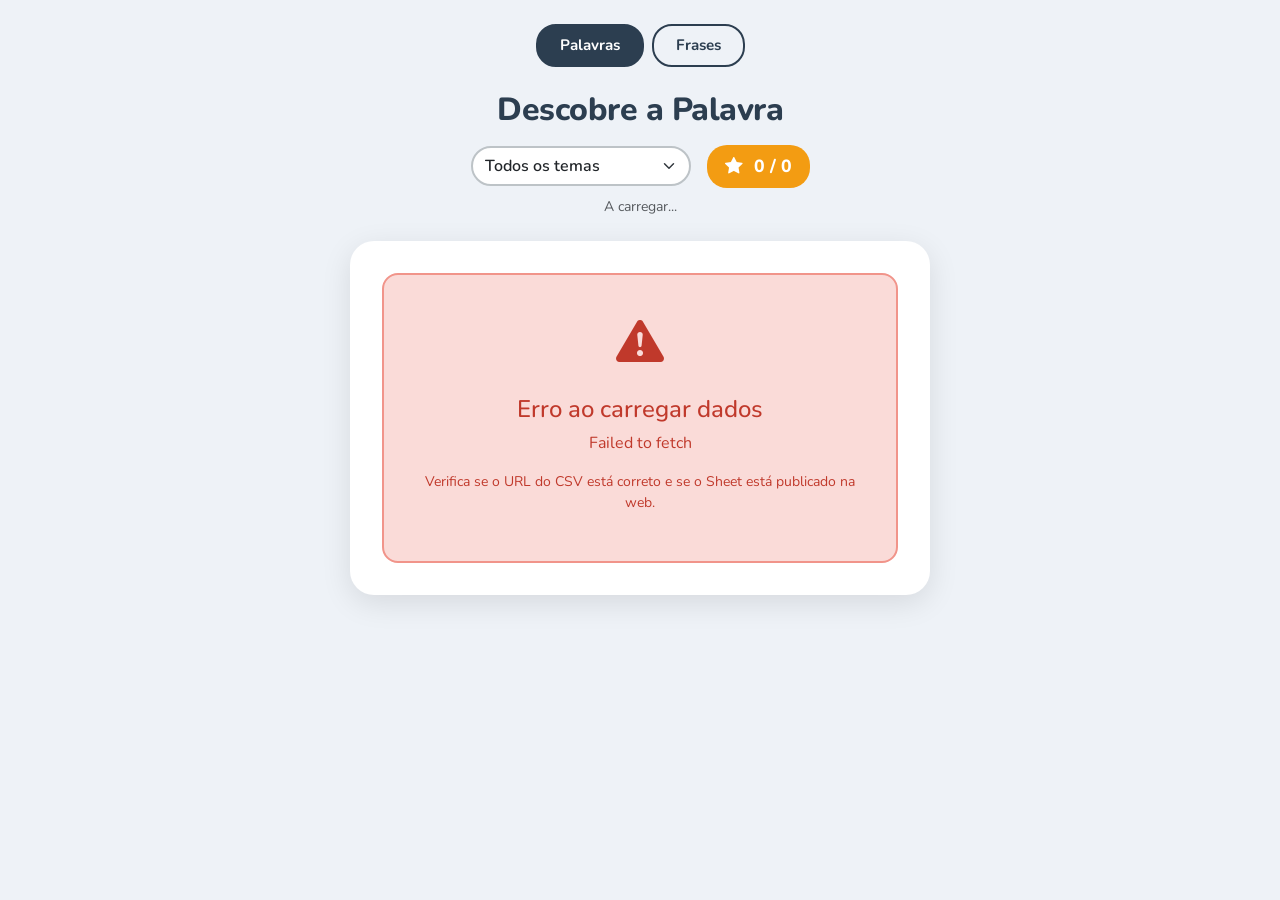
<file: index.html>
<!DOCTYPE html>
<html lang="pt">
<head>
  <meta charset="UTF-8">
  <meta name="viewport" content="width=device-width, initial-scale=1.0">
  <title>Descobre a Palavra</title>
  <link href="https://fonts.googleapis.com/css2?family=Nunito:wght@400;600;700;800&display=swap" rel="stylesheet">
  <link href="https://cdn.jsdelivr.net/npm/bootstrap@5.3.3/dist/css/bootstrap.min.css" rel="stylesheet">
  <link href="https://cdn.jsdelivr.net/npm/bootstrap-icons@1.11.3/font/bootstrap-icons.min.css" rel="stylesheet">
  <link href="css/style.css" rel="stylesheet">
</head>
<body>
  <div class="container py-4">

    <!-- Navigation -->
    <nav class="game-nav">
      <a href="index.html" data-game="palavras" class="active">Palavras</a>
      <a href="frases.html" data-game="frases">Frases</a>
    </nav>

    <!-- Header -->
    <div class="text-center mb-4">
      <h1 class="game-title">Descobre a Palavra</h1>
      <div class="d-flex justify-content-center align-items-center gap-3 mt-3 flex-wrap">
        <select id="theme-select" class="form-select theme-select">
          <option value="all">Todos os temas</option>
        </select>
        <div class="score-badge">
          <i class="bi bi-star-fill"></i>
          <span id="score">0 / 0</span>
        </div>
      </div>
      <div id="word-counter" class="text-muted small mt-2">A carregar...</div>
    </div>

    <!-- Game Card -->
    <div class="game-card mx-auto">

      <!-- Image -->
      <div class="image-area">
        <div id="loading-spinner" class="spinner-border text-primary" role="status">
          <span class="visually-hidden">A carregar...</span>
        </div>
        <img id="game-image" src="" alt="Pista visual" class="game-image d-none">
      </div>

      <!-- Feedback -->
      <div id="feedback" class="feedback d-none"></div>

      <!-- Word Boxes -->
      <div id="word-boxes" class="word-boxes-container"></div>

      <!-- Letter Tiles -->
      <div id="letter-tiles" class="letter-tiles-container"></div>

      <!-- Controls -->
      <div class="controls">
        <button id="clear-btn" class="btn btn-outline-secondary btn-lg">
          <i class="bi bi-arrow-counterclockwise"></i> Limpar
        </button>
        <button id="next-btn" class="btn btn-primary btn-lg">
          Próxima <i class="bi bi-arrow-right"></i>
        </button>
      </div>

    </div>
  </div>

  <script src="https://cdn.jsdelivr.net/npm/bootstrap@5.3.3/dist/js/bootstrap.bundle.min.js"></script>
  <script src="js/config.js"></script>
  <script src="js/settings.js"></script>
  <script src="js/game.js"></script>
</body>
</html>
</file>
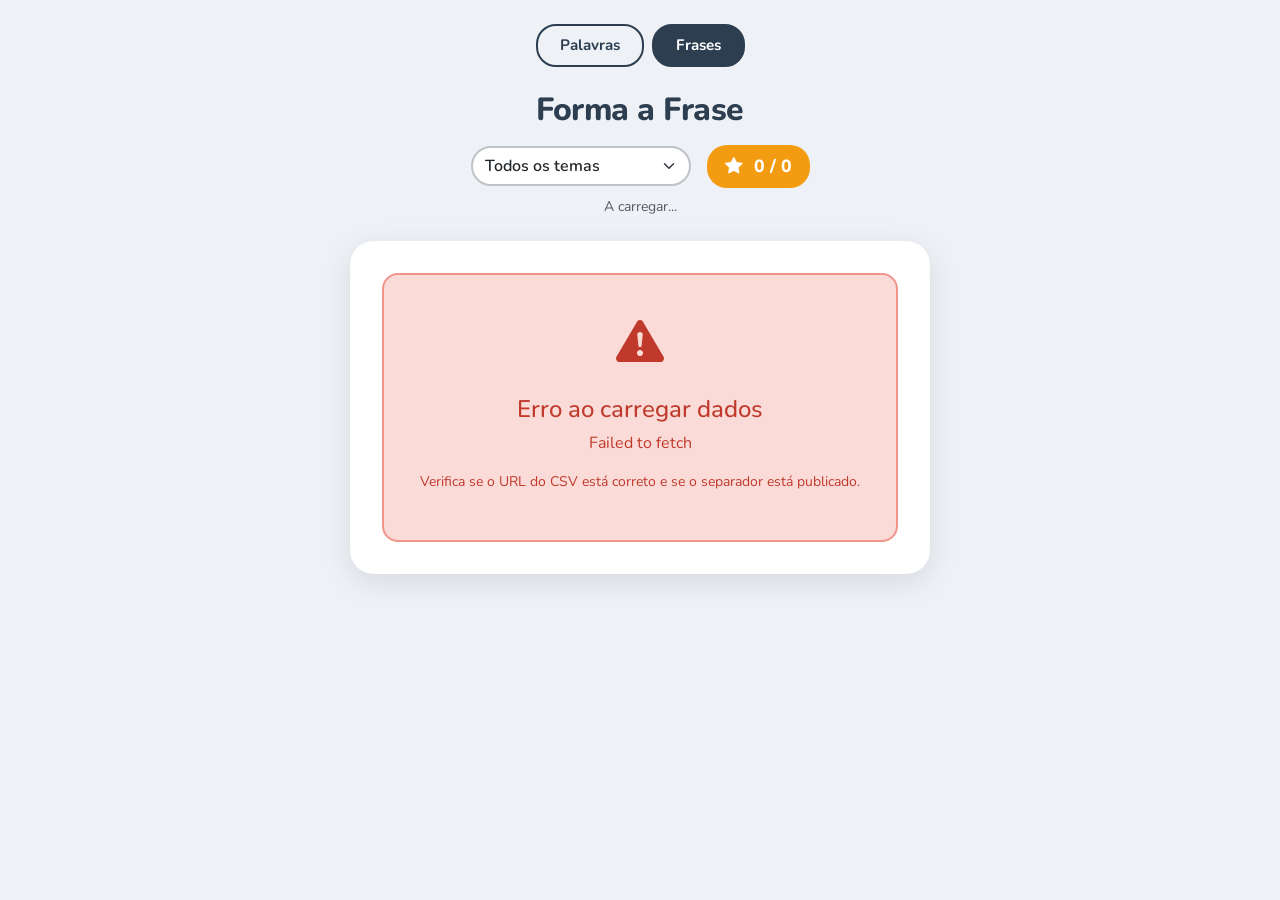
<file: frases.html>
<!DOCTYPE html>
<html lang="pt">
<head>
  <meta charset="UTF-8">
  <meta name="viewport" content="width=device-width, initial-scale=1.0">
  <title>Forma a Frase</title>
  <link href="https://fonts.googleapis.com/css2?family=Nunito:wght@400;600;700;800&display=swap" rel="stylesheet">
  <link href="https://cdn.jsdelivr.net/npm/bootstrap@5.3.3/dist/css/bootstrap.min.css" rel="stylesheet">
  <link href="https://cdn.jsdelivr.net/npm/bootstrap-icons@1.11.3/font/bootstrap-icons.min.css" rel="stylesheet">
  <link href="css/style.css" rel="stylesheet">
</head>
<body>
  <div class="container py-4">

    <!-- Navigation -->
    <nav class="game-nav">
      <a href="index.html" data-game="palavras">Palavras</a>
      <a href="frases.html" data-game="frases" class="active">Frases</a>
    </nav>

    <!-- Header -->
    <div class="text-center mb-4">
      <h1 class="game-title">Forma a Frase</h1>
      <div class="d-flex justify-content-center align-items-center gap-3 mt-3 flex-wrap">
        <select id="theme-select" class="form-select theme-select">
          <option value="all">Todos os temas</option>
        </select>
        <div class="score-badge">
          <i class="bi bi-star-fill"></i>
          <span id="score">0 / 0</span>
        </div>
      </div>
      <div id="word-counter" class="text-muted small mt-2">A carregar...</div>
    </div>

    <!-- Game Card -->
    <div class="game-card mx-auto">

      <!-- Image -->
      <div class="image-area">
        <div id="loading-spinner" class="spinner-border text-primary" role="status">
          <span class="visually-hidden">A carregar...</span>
        </div>
        <img id="game-image" src="" alt="Pista visual" class="game-image d-none">
      </div>

      <!-- Feedback -->
      <div id="feedback" class="feedback d-none"></div>

      <!-- Word Boxes -->
      <div id="word-boxes" class="word-boxes-container sentence"></div>

      <!-- Word Tiles -->
      <div id="letter-tiles" class="letter-tiles-container"></div>

      <!-- Controls -->
      <div class="controls">
        <button id="clear-btn" class="btn btn-outline-secondary btn-lg">
          <i class="bi bi-arrow-counterclockwise"></i> Limpar
        </button>
        <button id="next-btn" class="btn btn-primary btn-lg">
          Próxima <i class="bi bi-arrow-right"></i>
        </button>
      </div>

    </div>
  </div>

  <script src="https://cdn.jsdelivr.net/npm/bootstrap@5.3.3/dist/js/bootstrap.bundle.min.js"></script>
  <script src="js/config.js"></script>
  <script src="js/settings.js"></script>
  <script src="js/frases.js"></script>
</body>
</html>
</file>
<file: css/style.css>
@import url('https://fonts.googleapis.com/css2?family=Nunito:wght@400;600;700;800&display=swap');

* { box-sizing: border-box; }

body {
  font-family: 'Nunito', sans-serif;
  background: #EEF2F7;
  min-height: 100vh;
}

/* Header */
.game-title {
  font-size: 2rem;
  font-weight: 800;
  color: #2C3E50;
  letter-spacing: -0.5px;
}

.theme-select {
  max-width: 220px;
  border-radius: 20px;
  font-family: 'Nunito', sans-serif;
  font-weight: 600;
  border: 2px solid #BDC3C7;
}

.score-badge {
  background: #F39C12;
  color: white;
  padding: 8px 18px;
  border-radius: 20px;
  font-weight: 800;
  font-size: 1.1rem;
  white-space: nowrap;
}

.score-badge i { margin-right: 6px; }

/* Game Card */
.game-card {
  background: white;
  border-radius: 24px;
  box-shadow: 0 8px 30px rgba(0, 0, 0, 0.1);
  padding: 2rem;
  max-width: 580px;
}

/* Image */
.image-area {
  display: flex;
  justify-content: center;
  align-items: center;
  min-height: 220px;
  margin-bottom: 1.5rem;
}

.game-image {
  width: 100%;
  max-width: 280px;
  height: 280px;
  object-fit: cover;
  border-radius: 18px;
  box-shadow: 0 4px 18px rgba(0, 0, 0, 0.15);
}

/* Word Boxes */
.word-boxes-container {
  display: flex;
  justify-content: center;
  flex-wrap: wrap;
  gap: 8px;
  margin-bottom: 1.5rem;
  min-height: 60px;
}

.letter-box {
  width: 52px;
  height: 52px;
  border: 3px solid #BDC3C7;
  border-radius: 10px;
  display: flex;
  align-items: center;
  justify-content: center;
  font-size: 1.4rem;
  font-weight: 800;
  font-family: 'Nunito', sans-serif;
  color: #2C3E50;
  background: white;
  transition: all 0.15s;
  user-select: none;
}

.letter-box.filled {
  background: #3498DB;
  border-color: #2980B9;
  color: white;
  cursor: pointer;
}

.letter-box.filled:hover {
  background: #2471A3;
  transform: scale(0.95);
}

.letter-box.correct {
  background: #27AE60;
  border-color: #1E8449;
  color: white;
}

.letter-box.wrong {
  background: #E74C3C;
  border-color: #C0392B;
  color: white;
}

/* Letter Tiles */
.letter-tiles-container {
  display: flex;
  justify-content: center;
  flex-wrap: wrap;
  gap: 10px;
  margin-bottom: 1.5rem;
  min-height: 66px;
}

.letter-tile {
  width: 56px;
  height: 56px;
  border: none;
  border-radius: 12px;
  background: #F39C12;
  color: white;
  font-size: 1.5rem;
  font-weight: 800;
  font-family: 'Nunito', sans-serif;
  cursor: pointer;
  transition: all 0.12s;
  box-shadow: 0 5px 0 #D68910;
  user-select: none;
}

.letter-tile:hover:not(:disabled) {
  transform: translateY(-3px);
  box-shadow: 0 8px 0 #D68910;
}

.letter-tile:active:not(:disabled) {
  transform: translateY(3px);
  box-shadow: 0 2px 0 #D68910;
}

.letter-tile.used,
.letter-tile:disabled {
  background: #ECF0F1;
  color: #BDC3C7;
  box-shadow: 0 5px 0 #D5D8DC;
  cursor: not-allowed;
  transform: none;
}

/* Feedback */
.feedback {
  padding: 12px 20px;
  border-radius: 12px;
  font-size: 1.1rem;
  font-weight: 700;
  text-align: center;
  margin-bottom: 1.25rem;
}

.feedback.success {
  background: #D5F5E3;
  color: #1E8449;
  border: 2px solid #A9DFBF;
}

.feedback.error {
  background: #FADBD8;
  color: #C0392B;
  border: 2px solid #F1948A;
}

/* Controls */
.controls {
  display: flex;
  justify-content: center;
  gap: 12px;
}

.controls .btn {
  font-family: 'Nunito', sans-serif;
  font-weight: 700;
  border-radius: 12px;
  padding: 10px 24px;
}

/* Error card */
.error-card {
  background: #FADBD8;
  border: 2px solid #F1948A;
  border-radius: 16px;
  padding: 2rem;
  text-align: center;
  color: #C0392B;
}

/* Animations */
@keyframes bounce {
  0%, 100% { transform: scale(1); }
  40% { transform: scale(1.06); }
}

@keyframes shake {
  0%, 100% { transform: translateX(0); }
  20% { transform: translateX(-6px); }
  60% { transform: translateX(6px); }
}

.bounce { animation: bounce 0.4s ease; }
.shake  { animation: shake 0.4s ease; }

/* Game navigation */
.game-nav {
  display: flex;
  justify-content: center;
  gap: 8px;
  margin-bottom: 1.5rem;
}

.game-nav a {
  padding: 8px 22px;
  border-radius: 20px;
  font-weight: 700;
  font-size: 0.95rem;
  text-decoration: none;
  border: 2px solid #2C3E50;
  color: #2C3E50;
  transition: all 0.15s;
}

.game-nav a.active,
.game-nav a:hover {
  background: #2C3E50;
  color: white;
}

/* Word tiles (sentence game) */
.word-tile {
  padding: 10px 16px;
  min-width: 60px;
  height: 50px;
  border: none;
  border-radius: 12px;
  background: #8E44AD;
  color: white;
  font-size: 1.1rem;
  font-weight: 700;
  font-family: 'Nunito', sans-serif;
  cursor: pointer;
  transition: all 0.12s;
  box-shadow: 0 5px 0 #6C3483;
  user-select: none;
  white-space: nowrap;
}

.word-tile:hover:not(:disabled) {
  transform: translateY(-3px);
  box-shadow: 0 8px 0 #6C3483;
}

.word-tile:active:not(:disabled) {
  transform: translateY(3px);
  box-shadow: 0 2px 0 #6C3483;
}

.word-tile.used,
.word-tile:disabled {
  background: #ECF0F1;
  color: #BDC3C7;
  box-shadow: 0 5px 0 #D5D8DC;
  cursor: not-allowed;
  transform: none;
}

/* Word boxes (sentence game) */
.word-boxes-container.sentence {
  flex-wrap: wrap;
  gap: 10px;
  min-height: 56px;
}

.word-box {
  min-width: 70px;
  min-height: 50px;
  padding: 10px 14px;
  border: 3px solid #BDC3C7;
  border-radius: 10px;
  display: flex;
  align-items: center;
  justify-content: center;
  font-size: 1.1rem;
  font-weight: 700;
  font-family: 'Nunito', sans-serif;
  color: #2C3E50;
  background: white;
  transition: all 0.15s;
  user-select: none;
  white-space: nowrap;
}

.word-box.filled {
  background: #8E44AD;
  border-color: #6C3483;
  color: white;
  cursor: pointer;
}

.word-box.filled:hover {
  background: #6C3483;
  transform: scale(0.97);
}

.word-box.correct {
  background: #27AE60;
  border-color: #1E8449;
  color: white;
}

.word-box.wrong {
  background: #E74C3C;
  border-color: #C0392B;
  color: white;
}

/* Responsive */
@media (max-width: 480px) {
  .game-card { padding: 1.25rem; border-radius: 16px; }
  .game-title { font-size: 1.5rem; }
  .game-image { max-width: 220px; height: 220px; }
  .letter-box { width: 44px; height: 44px; font-size: 1.2rem; }
  .letter-tile { width: 48px; height: 48px; font-size: 1.3rem; }
}
</file>
